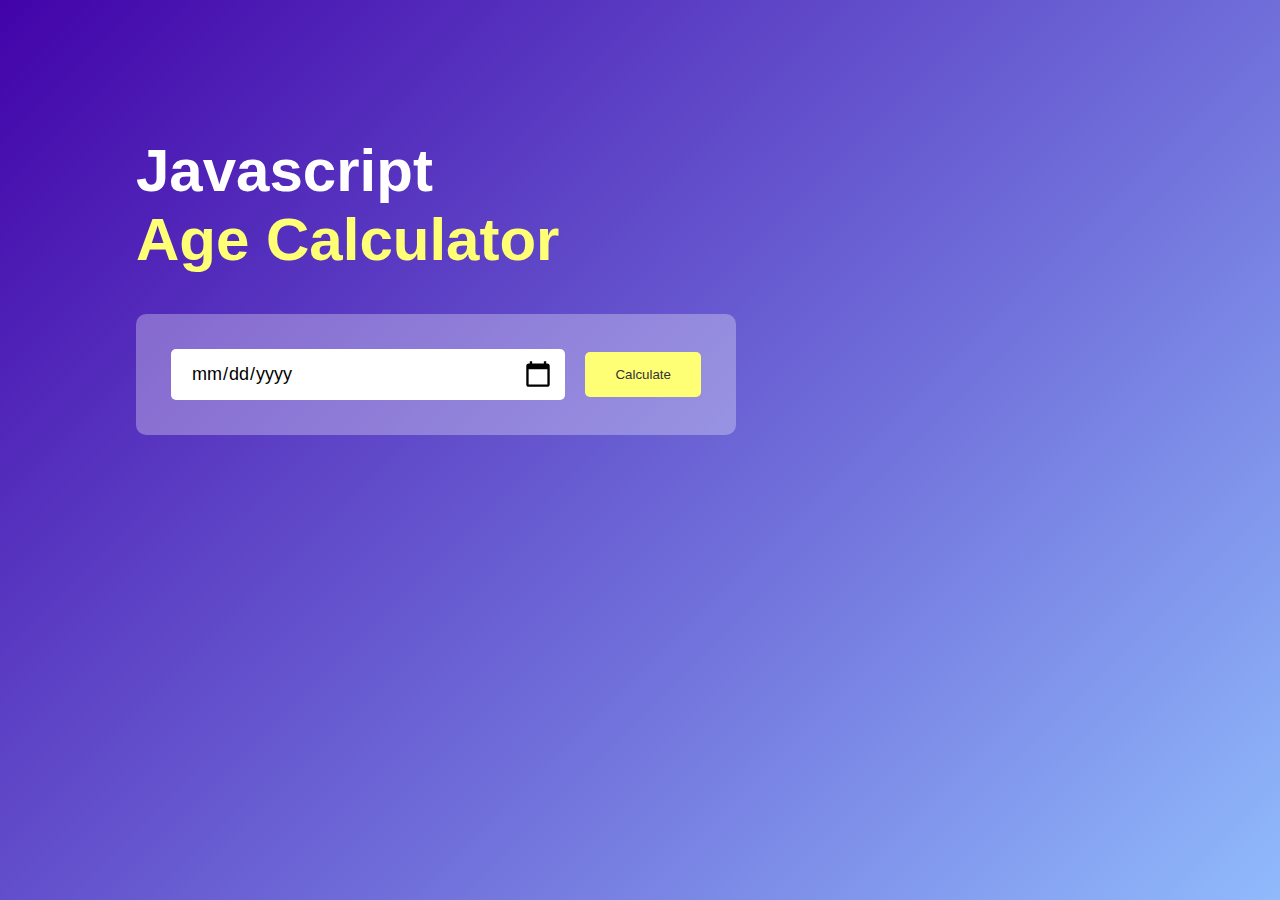
<file: Age Calculator/index.html>
<!DOCTYPE html>
<html lang="en">
<head>
    <meta charset="UTF-8">
    <!-- Sets the character encoding for the document -->
    <meta name="viewport" content="width=device-width, initial-scale=1.0">
    <!-- Ensures proper rendering and touch zooming on mobile devices -->
    <title>Age Calculator</title>
    <!-- Title of the webpage displayed in the browser tab -->
    <link rel="stylesheet" href="style.css">
    <!-- Link to the external CSS file for styling the page -->
</head>
<body>
    <!-- Main content of the page -->
    <div class="container">
        <!-- Container for the entire application, styled with a gradient background and padding -->
        <div class="calculator">
            <!-- Section for the calculator, centered and limited in width -->
            <h1>Javascript <br><span>Age Calculator</span></h1>
            <!-- Heading with a large font size, including a span for highlighting "Age Calculator" -->
            <div class="input-box">
                <!-- Container for the input field and button, styled with a semi-transparent background and rounded corners -->
                <input type="date" id="date">
                <!-- Date input field for selecting the birth date, with the maximum date set to today by JavaScript -->
                <button onclick="calculateAge()">Calculate</button>
                <!-- Button that triggers the `calculateAge()` function when clicked -->
            </div>
            <p id="result"></p>
            <!-- Paragraph for displaying the result of the age calculation -->
        </div>
    </div>
</body>
<script src="script.js"></script>
<!-- Link to the external JavaScript file containing the logic for the age calculator -->
</html>
</file>
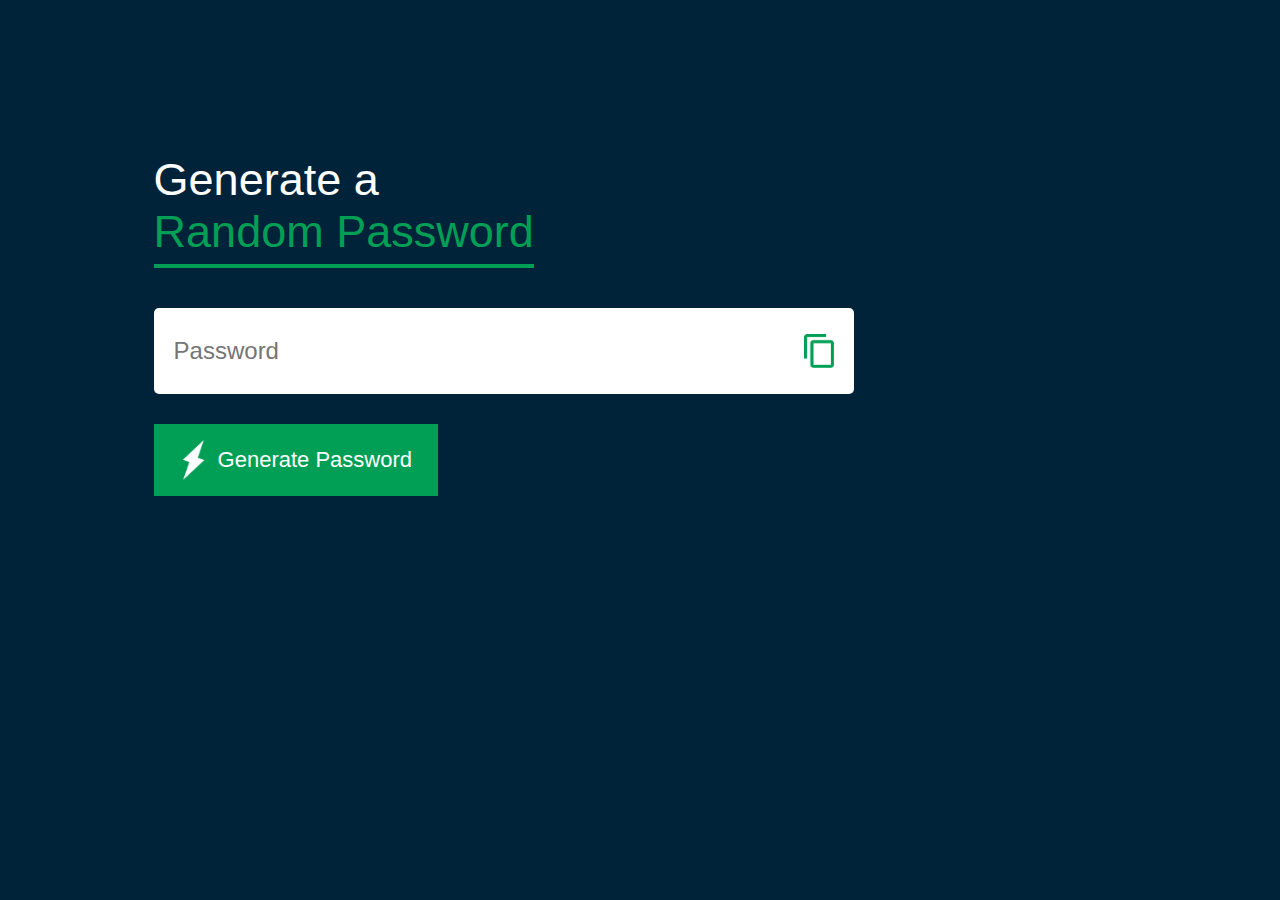
<file: Generate Random Password/index.html>
<!DOCTYPE html>
<html lang="en">
<head>
    <meta charset="UTF-8">
    <meta name="viewport" content="width=device-width, initial-scale=1.0">
    <title>Random-Password-Generator</title>
    <link rel="stylesheet" href="style.css">
</head>
<body>
    <div class="container">
        <h1>Generate a <br><span>Random Password</span></h1>
        <div class="display">
            <input type="text" id="password" placeholder="Password">
            <img src="images\copy.png" onclick="copyPassword()">
        </div>
        <button onclick="createPassword()"><img src="images/generate.png">Generate Password</button>
    </div>
</body>
<script src="script.js"></script>
</html>
</file>
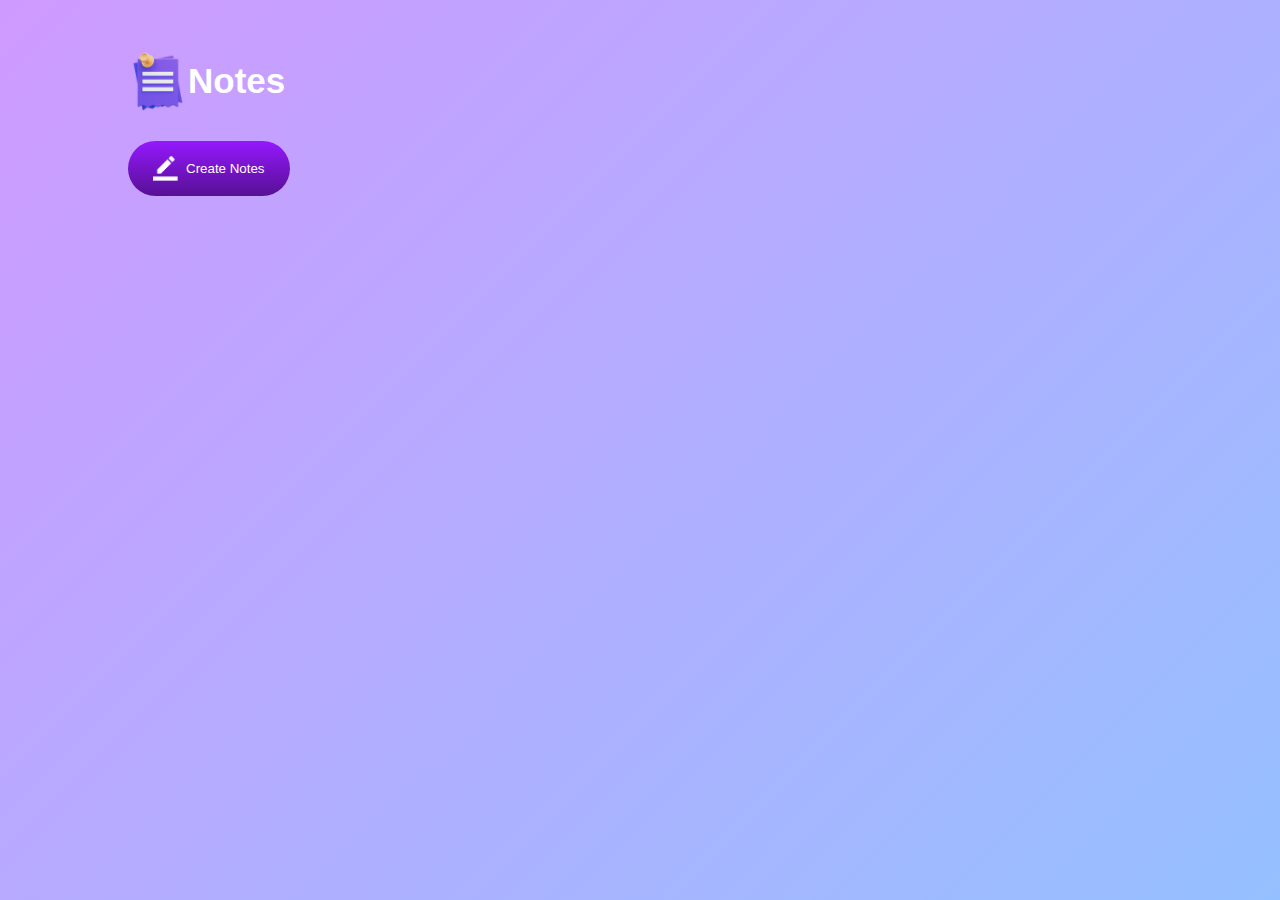
<file: Notes App/index.html>
<!DOCTYPE html>
<html lang="en">
<head>
    <meta charset="UTF-8">
    <meta name="viewport" content="width=device-width, initial-scale=1.0">
    <title>Notes App</title>
    <link rel="stylesheet" href="style.css">
</head>
<body>
    <div class="container">
        <h1><img src="images/notes.png">Notes</h1>
        <button class="btn"><img src="images/edit.png">Create Notes</button>

        <div class="notes-container">
            <!-- <p contenteditable="True" class="input-box">
                <img src="images/delete.png">
            </p> -->
        </div>
    </div>
</body>
<script src="script.js"></script>
</html>
</file>
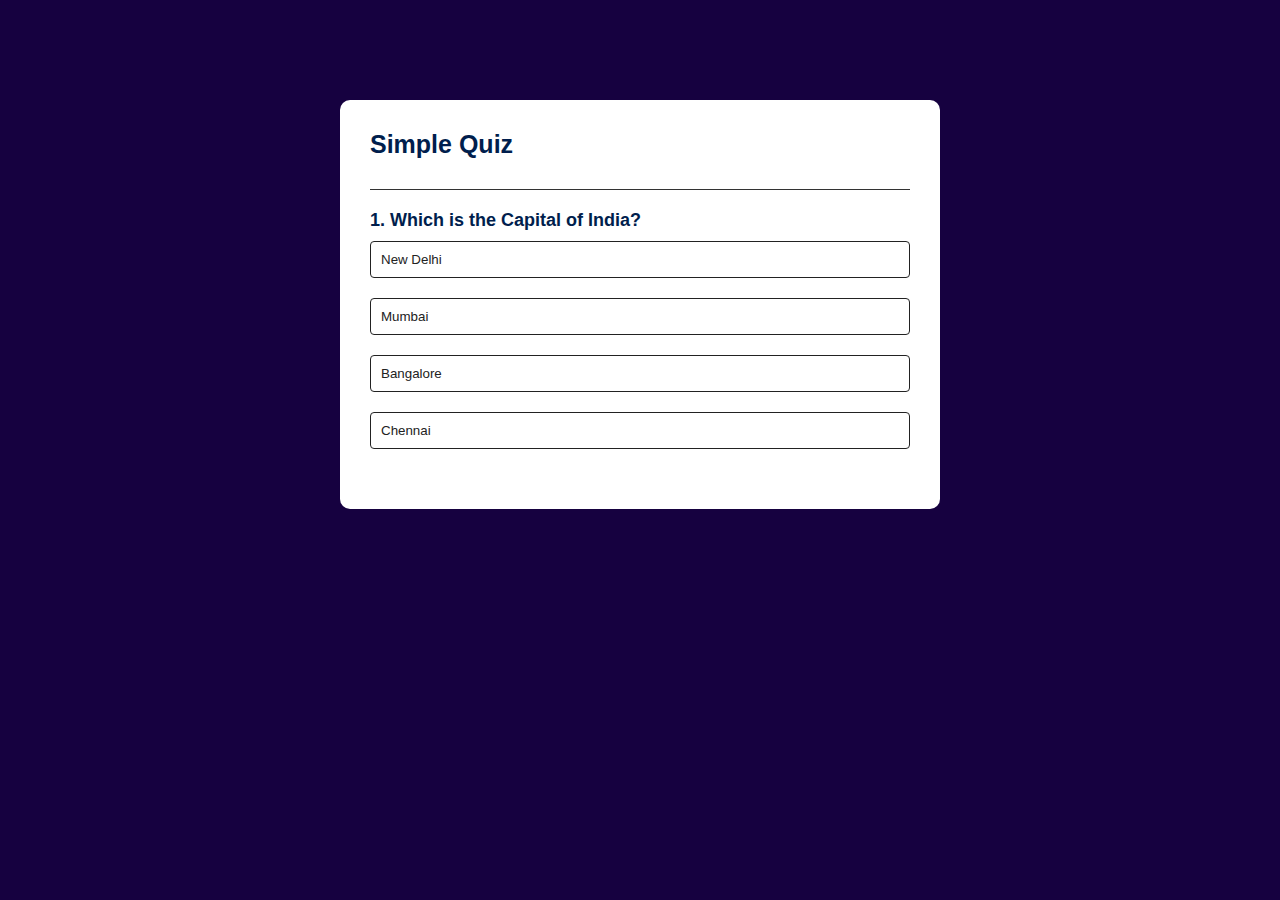
<file: Quiz App/index.html>
<!DOCTYPE html>
<html lang="en">
<head>
    <meta charset="UTF-8">
    <meta name="viewport" content="width=device-width, initial-scale=1.0">
    <title>Quiz App</title>
    <link rel="stylesheet" href="styles.css">
</head>
<body>
<div class="app">
    <h1>Simple Quiz</h1>
    <div class="quiz"">
        <h2 id="question">Question goes here</h2>
        <div id="answer-buttons">
            <button class="btn">Answer 1</button>
            <button class="btn">Answer 2</button>
            <button class="btn">Answer 3</button>
            <button class="btn">Answer 4</button>
        </div>
        <button id="next-btn">Next</button>
    </div>
</div>
<script src="script.js"></script>
</body>
</html>
</file>
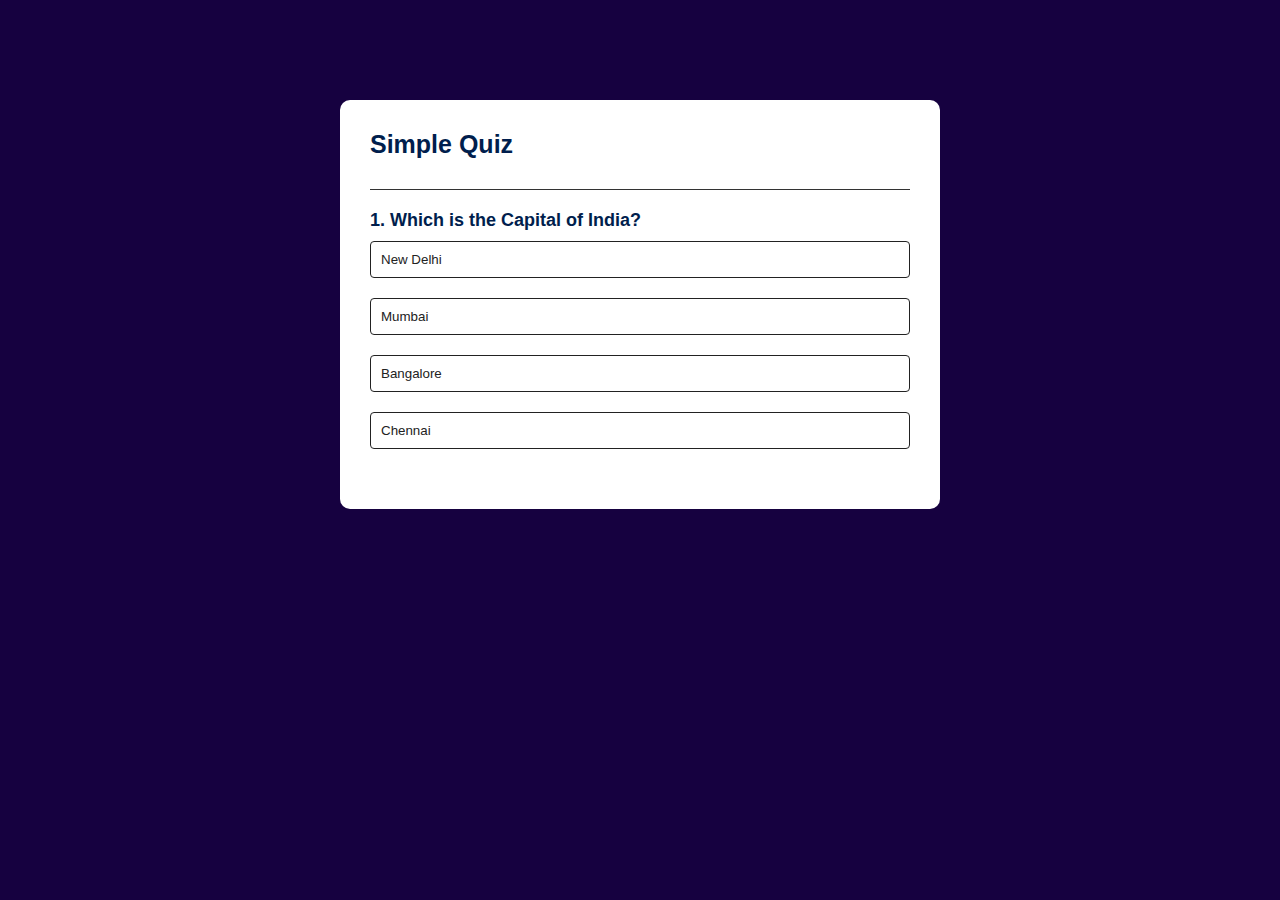
<file: QuizApp/index.html>
<!DOCTYPE html>
<html lang="en">
<head>
    <meta charset="UTF-8">
    <meta name="viewport" content="width=device-width, initial-scale=1.0">
    <title>Quiz App</title>
    <link rel="stylesheet" href="styles.css">
</head>
<body>
<div class="app">
    <h1>Simple Quiz</h1>
    <div class="quiz"">
        <h2 id="question">Question goes here</h2>
        <div id="answer-buttons">
            <button class="btn">Answer 1</button>
            <button class="btn">Answer 2</button>
            <button class="btn">Answer 3</button>
            <button class="btn">Answer 4</button>
        </div>
        <button id="next-btn">Next</button>
    </div>
</div>
<script src="script.js"></script>
</body>
</html>
</file>
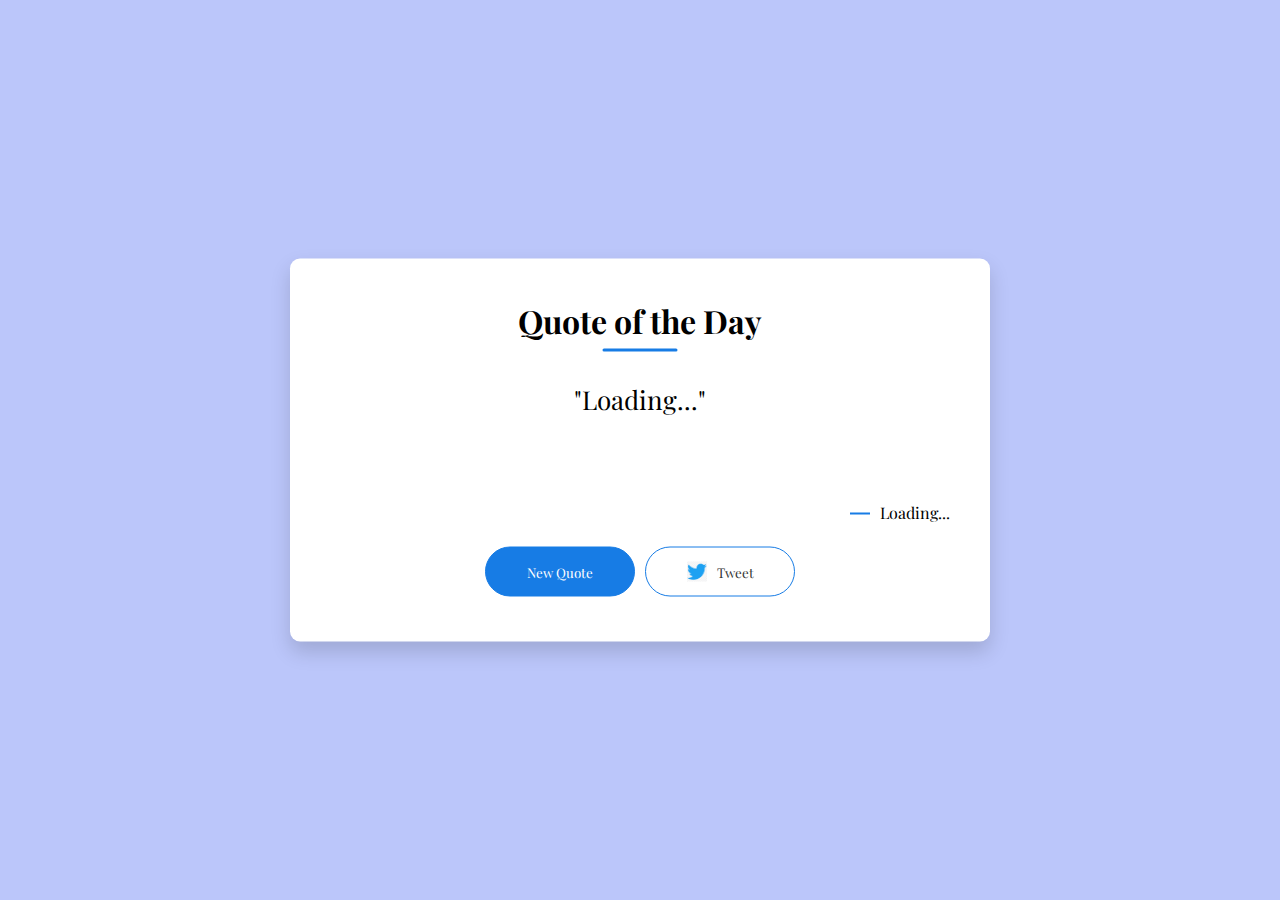
<file: Quote Generator/index.html>
<!DOCTYPE html>
<html lang="en">
<head>
    <!-- Meta charset and viewport settings for proper text rendering and responsiveness -->
    <meta charset="UTF-8">
    <meta name="viewport" content="width=device-width, initial-scale=1.0">
    
    <!-- Title of the web page displayed in the browser tab -->
    <title>Quote of the Day</title>
    
    <!-- Link to an external CSS file for styling the page -->
    <link rel="stylesheet" href="style.css">
</head>
<body>
    <!-- Main container for the quote and related actions -->
    <div class="quote-box">
        <!-- Heading for the quote section -->
        <h2>Quote of the Day</h2>
        
        <!-- Blockquote element for displaying the quote -->
        <blockquote id="quote">Loading...</blockquote>
        
        <!-- Span element for displaying the author of the quote -->
        <span id="author">Loading...</span>
        
        <!-- Container for the buttons to fetch a new quote or tweet the current quote -->
        <div>
            <!-- Button to fetch a new quote; triggers the getQuote function from script.js -->
            <button onclick="getQuote(api_url);">New Quote</button>
            
            <!-- Button to tweet the current quote; triggers the tweet function from script.js -->
            <button onclick="tweet()">
                <!-- Image for the tweet button (assuming twitter.png is a Twitter icon) -->
                <img src="twitter.png" alt="Tweet">
                Tweet
            </button>
        </div>
    </div>
    
    <!-- Link to an external JavaScript file for functionality -->
    <script src="script.js"></script>
</body>
</html>
</file>
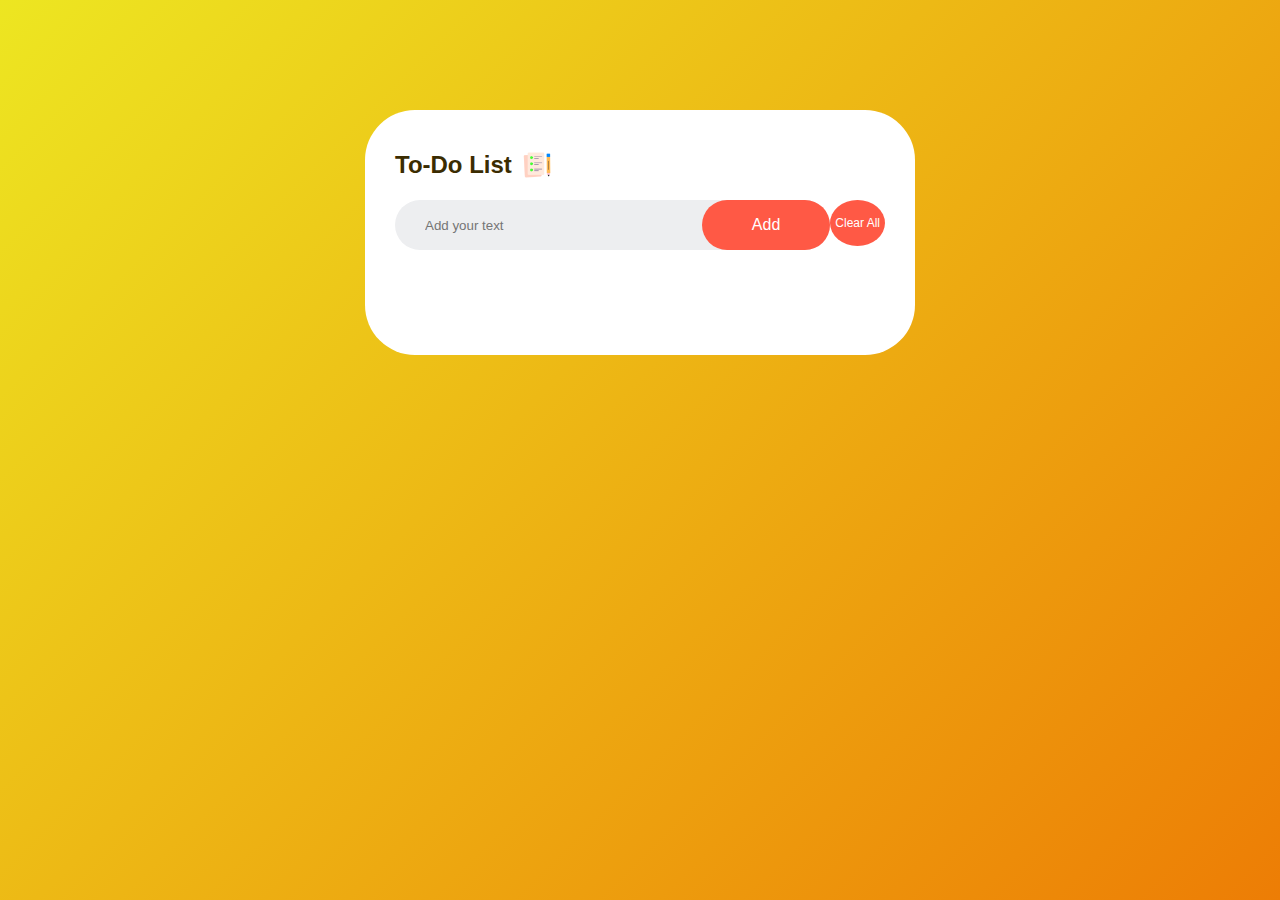
<file: To-Do List/index.html>
<!DOCTYPE html>
<html lang="en">
<head>
    <meta charset="UTF-8">
    <meta name="viewport" content="width=device-width, initial-scale=1.0">
    <title>To-Do List</title>
    <link rel="stylesheet" href="style.css">
    <link rel="icon" type="image/x-icon" href="images/favicon.webp">
</head>
<body>
    <div class="container">    
        <div class="todo-box">
            <h2>To-Do List <img src="images/icon.png"></h2>
            <button id="clear-all-btn">Clear All</button>
            <div class="row">
                <input type="text" id="input-box" placeholder="Add your text">
                <button onclick="addTask()">Add</button>
                
            </div>
            <ul id="list-container">
                <!-- <li class="checked">Task 1</li>
                <li>Task 2</li>
                <li>Task 3</li> -->
            </ul>
        </div>
    </div>

<script src="script.js"></script>
</body>
</html>
</file>
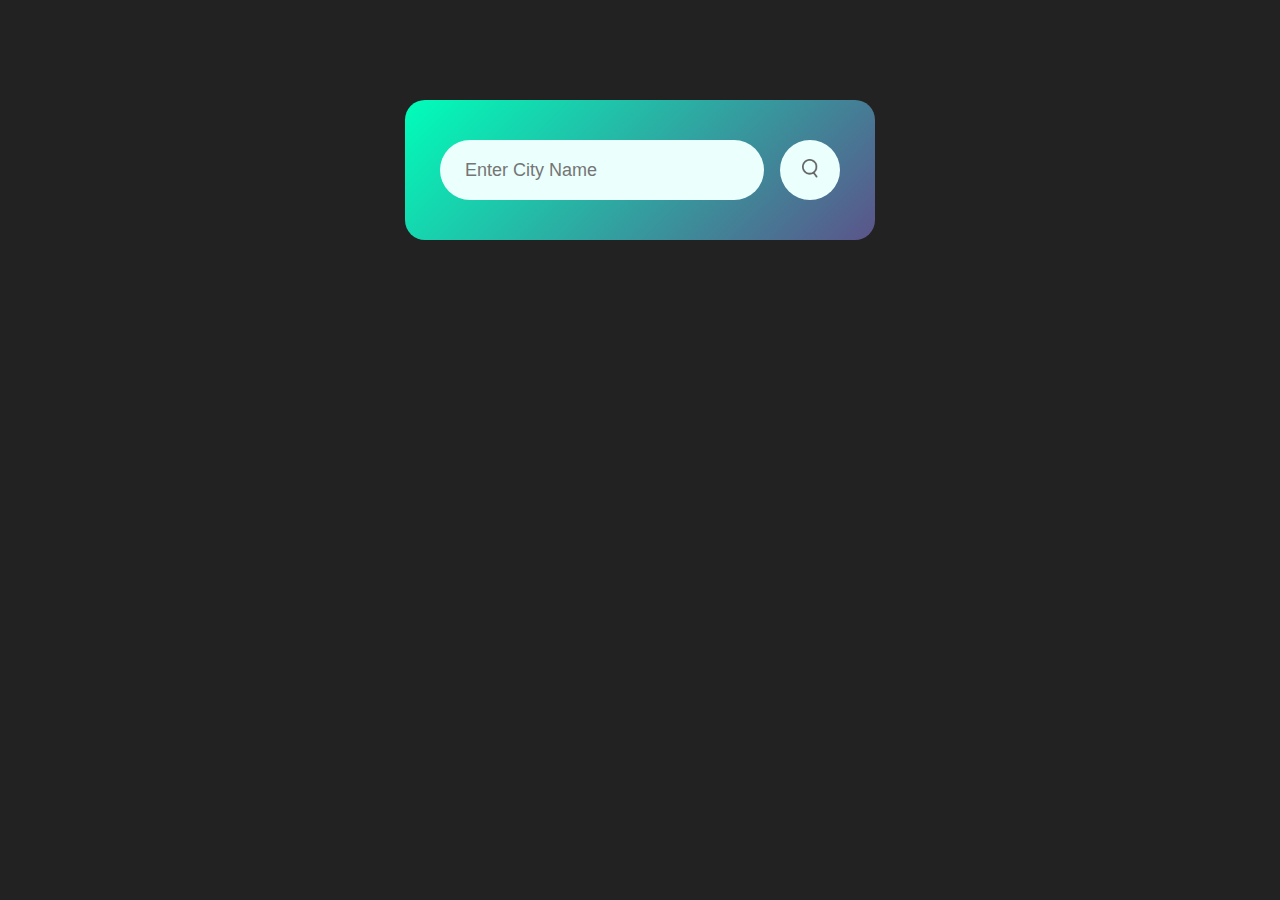
<file: Weather App/index.html>
<!DOCTYPE html>
<html>
<head>
    <meta name="viewport" content="width=device-width, initial-scale=1.0" >
    <title>Weather App</title>
    <link rel="stylesheet" href="style.css">
    <link rel="icon" type="image/x-icon" href="images/clear.png">
</head>
<body>

<div class="card">
    <div class="search">
        <input type="text" placeholder="Enter City Name" spellcheck="false">
        <button>
            <img src="images/search.png">
        </button>
    </div>
    <div class="error">
        <p>Invalid City Name</p>
    </div>
    <div class="weather">
        <img src="images/rain.png" class="weather-icon">
        <h1 class="temp">22° Celsius</h1>
        <h2 class="city">Mangalore</h2>
        <div class="details">
            <div class="col">
                <img src="images/humidity.png">
                <div>
                    <p class="humidity">50%</p>
                    <p>Humidity</p>
                </div>
            </div>
            <div class="col">
                <img src="images/wind.png">
                <div>
                    <p class="wind">15 km/h</p>
                    <p>Wind Speed</p>
                </div>
            </div>
        </div>
    </div>
</div>



</body>



<script src="script.js"></script>
</html>
</file>
<file: Age Calculator/style.css>
/* Apply global styles to all elements */
* {
    margin: 0; /* Remove default margin */
    padding: 0; /* Remove default padding */
    font-family: 'Poppins', sans-serif; /* Set the default font */
    box-sizing: border-box; /* Include padding and border in the element's total width and height */
}

/* Container styles for the entire page */
.container {
    width: 100%; /* Full width */
    min-height: 100vh; /* At least the height of the viewport */
    background: linear-gradient(135deg, #4203a9, #90bafc); /* Gradient background */
    color: white; /* White text color */
    padding: 10px; /* Padding inside the container */
}

/* Styles for the calculator section */
.calculator {
    width: 100%; /* Full width */
    max-width: 600px; /* Maximum width of 600px */
    margin-left: 10%; /* Margin to the left */
    margin-top: 10%; /* Margin to the top */
}

/* Styles for the heading inside the calculator */
.calculator h1 {
    font-size: 60px; /* Large font size */
}

/* Styles for all <span> elements */
span {
    color: #ffff76; /* Yellow color for emphasis */
}

/* Styles for the input box container */
.input-box {
    margin: 40px 0; /* Margin above and below */
    padding: 35px; /* Padding inside the box */
    border-radius: 10px; /* Rounded corners */
    background: rgba(255,255,255,0.3); /* Semi-transparent white background */
    display: flex; /* Flexbox layout */
    align-items: center; /* Center items vertically */
}

/* Styles for the input field inside the input box */
.input-box input {
    flex: 1; /* Take up remaining space */
    margin-right: 20px; /* Margin to the right */
    padding: 14px 20px; /* Padding inside the input field */
    border: 0; /* No border */
    outline: 0; /* No outline on focus */
    font-size: 18px; /* Font size */
    border-radius: 5px; /* Rounded corners */
    position: relative; /* Relative positioning */
}

/* Styles for the button inside the input box */
.input-box button {
    background: #ffff76; /* Yellow background */
    border: 0; /* No border */
    outline: 0; /* No outline on focus */
    padding: 15px 30px; /* Padding inside the button */
    border-radius: 5px; /* Rounded corners */
    font-weight: 500; /* Medium font weight */
    color: #333; /* Dark text color */
    cursor: pointer; /* Pointer cursor on hover */
}

/* Custom styles for the calendar picker indicator in the input field */
.input-box input::-webkit-calendar-picker-indicator {
    top: 0; /* Top position */
    left: 0; /* Left position */
    right: 0; /* Right position */
    bottom: 0; /* Bottom position */
    width: auto; /* Auto width */
    height: auto; /* Auto height */
    position: absolute; /* Absolute positioning */
    background-position: calc(100% - 10px); /* Position the background image */
    background-size: 30px; /* Size of the background image */
    cursor: pointer; /* Pointer cursor */
}

/* Styles for the result container */
#result {
    font-size: 20px; /* Font size */
}

/* Styles for span elements inside the result container */
#result span {
    color: #ffff76; /* Yellow color for emphasis */
}
</file>
<file: Generate Random Password/style.css>
* {
    margin: 0;
    padding: 0;
    font-family: 'Poppins', sans-serif;
    box-sizing: border-box;
}

body {
    background: #002339;
    color: white;
}

.container {
    margin: 12%;
    width: 90%;
    max-width: 700px;
}

.display {
    width: 100%;
    margin-top: 50px;
    margin-bottom: 30px;
    background: white;
    color: #333;
    display: flex;
    align-items: center;
    justify-content: space-between;
    padding: 26px 20px;
    border-radius: 5px;
}

.container h1 {
    font-weight: 500;
    font-size: 45px;
}

.container h1 span{
    color: #019f55;
    border-bottom: 4px solid #019f55;
    padding-bottom: 7px;
}

.display img{
    width: 30px;
    cursor: pointer;
}

.display input{
    border: 0;
    outline: 0;
    font-size: 24px;
}

.container button img{
    width: 28px;
    margin-right: 10px;
}

.container button{
    border: 0;
    outline: 0;
    background: #019f55;
    color: white;
    font-size: 22px;
    font-weight: 300;
    display: flex;
    align-items: center;
    justify-content: center;
    padding: 16px 26px;
}

button:hover{
    cursor: pointer;
}
</file>
<file: Notes App/style.css>
* {
    margin: 0;
    padding: 0;
    font-family: 'Poppins', sans-serif;
    box-sizing: border-box;
}

.container{
    width: 100%;
    min-height: 100vh;
    background: linear-gradient(135deg, #cf9aff, #95c0ff);
    color: white;
    padding-top: 4%;
    padding-left: 10%;
}

.container h1{
    display: flex;
    align-items: center;
    font-size: 35px;
    font-weight: 600;
}

.container h1 img{
    width: 60px;
}

.container button img{
    width: 25px;
    margin-right: 8px;
}

.container button{
    display: flex;
    align-items: center;
    background: linear-gradient(#9418fd, #571094);
    color: white;
    outline: 0;
    border: 0;
    border-radius: 40px;
    padding: 15px 25px;
    margin: 30px 0 20px;
    cursor: pointer;
}

.input-box{
    position: relative;
    width: 100%;
    max-width: 500px;
    min-height: 150px;
    background: white;
    color: #333;
    padding: 20px;
    margin: 20px 0;
    outline: none;
    border: 5px;
}

.input-box img{
    width: 25px;
    position: absolute;
    bottom: 15px;
    right: 15px;
    cursor: pointer;
}
</file>
<file: Quiz App/styles.css>
* {
    margin: 0;
    padding: 0;
    font-family: 'Poppins', sans-serif;
    box-sizing: border-box;
}

body {
    background: #160140;

}

.app{
    background: white;
    width: 90%;
    max-width: 600px;
    margin: 100px auto 0;
    border-radius: 10px;
    padding: 30px;
}

.app h1{
    font-size: 25px;
    color: #001e4d;
    font-weight: 600;
    border-bottom: 1px solid #333;
    padding-bottom: 30px;
}

.quiz{
    padding: 20px 0;
}

.quiz h2{
    font-size: 18px;
    color: #001e4d;
    font-weight: 600;
}

.btn{
    background: white;
    color: #222;
    font-weight: 500;
    width: 100%;
    border: 1px solid #222;
    padding: 10px;
    margin: 10px 0;
    text-align: left;
    border-radius: 4px;
    cursor: pointer;
}

.btn:hover:not([disabled]){
    background: #222;
    color: white;
    transition: all 0.3s;
}

.btn:disabled {
    cursor: no-drop;
}

#next-btn{
    background: #001e4d;
    color: white;
    font-weight: 500;
    width: 150px;
    border: 0;
    padding: 10px;
    margin: 20px auto 0;
    border-radius: 4px;
    cursor: pointer;
    display: none;
}


.correct {
    background: #9aeabc;
}

.incorrect {
    background: #ff9393;
}
</file>
<file: QuizApp/styles.css>
* {
    margin: 0;
    padding: 0;
    font-family: 'Poppins', sans-serif;
    box-sizing: border-box;
}

body {
    background: #160140;

}

.app{
    background: white;
    width: 90%;
    max-width: 600px;
    margin: 100px auto 0;
    border-radius: 10px;
    padding: 30px;
}

.app h1{
    font-size: 25px;
    color: #001e4d;
    font-weight: 600;
    border-bottom: 1px solid #333;
    padding-bottom: 30px;
}

.quiz{
    padding: 20px 0;
}

.quiz h2{
    font-size: 18px;
    color: #001e4d;
    font-weight: 600;
}

.btn{
    background: white;
    color: #222;
    font-weight: 500;
    width: 100%;
    border: 1px solid #222;
    padding: 10px;
    margin: 10px 0;
    text-align: left;
    border-radius: 4px;
    cursor: pointer;
}

.btn:hover:not([disabled]){
    background: #222;
    color: white;
    transition: all 0.3s;
}

.btn:disabled {
    cursor: no-drop;
}

#next-btn{
    background: #001e4d;
    color: white;
    font-weight: 500;
    width: 150px;
    border: 0;
    padding: 10px;
    margin: 20px auto 0;
    border-radius: 4px;
    cursor: pointer;
    display: none;
}


.correct {
    background: #9aeabc;
}

.incorrect {
    background: #ff9393;
}
</file>
<file: Quote Generator/style.css>
/* Importing the Playfair Display font from Google Fonts */
@import url('https://fonts.googleapis.com/css2?family=Playfair+Display:ital,wght@0,400..900;1,400..900&display=swap');

/* Apply global styles to all elements */
* {
    margin: 0; /* Remove default margin from all elements */
    padding: 0; /* Remove default padding from all elements */
    font-family: "Playfair Display", serif; /* Set the default font to Playfair Display */
    box-sizing: border-box; /* Include padding and border in the element's total width and height */
}

body {
    background: #bbc6fa; /* Set a light blue background color for the whole page */
}

.quote-box {
    background: white; /* White background for the quote box */
    width: 700px; /* Set the width of the quote box */
    position: absolute; /* Position the quote box absolutely */
    top: 50%; /* Vertically center the quote box */
    left: 50%; /* Horizontally center the quote box */
    transform: translate(-50%, -50%); /* Center the quote box by translating it */
    padding: 40px; /* Add padding inside the quote box */
    border-radius: 10px; /* Rounded corners for the quote box */
    text-align: center; /* Center-align text inside the quote box */
    box-shadow: 0 10px 20px 0 rgba(0, 0, 0, 0.15); /* Add a subtle shadow around the quote box */
}

.quote-box h2 {
    font-size: 32px; /* Set the font size for the heading */
    margin-bottom: 40px; /* Add space below the heading */
    position: relative; /* Position heading relative to its normal position */
}

.quote-box h2::after {
    content: ''; /* Create an empty pseudo-element */
    width: 75px; /* Set the width of the line */
    height: 3px; /* Set the height of the line */
    border-radius: 3px; /* Round the corners of the line */
    background: rgb(23, 124, 229); /* Set the color of the line */
    position: absolute; /* Position the line absolutely within the heading */
    bottom: -10px; /* Position the line 10px below the heading */
    left: 50%; /* Center the line horizontally */
    transform: translateX(-50%); /* Center the line exactly under the heading */
}

.quote-box blockquote {
    font-size: 26px; /* Set the font size for the quote */
    min-height: 110px; /* Set a minimum height for the blockquote */
}

.quote-box blockquote::before, .quote-box blockquote::after {
    content: '"'; /* Add quotation marks before and after the quote */
}

.quote-box span {
    display: block; /* Make the span a block element */
    margin-top: 10px; /* Add space above the author */
    float: right; /* Align the author to the right */
    position: relative; /* Position span relative to its normal position */
}

.quote-box span::before {
    content: ''; /* Create an empty pseudo-element */
    width: 20px; /* Set the width of the line */
    height: 2px; /* Set the height of the line */
    background: rgb(23, 124, 229); /* Set the color of the line */
    position: absolute; /* Position the line absolutely within the span */
    top: 50%; /* Vertically center the line within the span */
    left: -30px; /* Position the line 30px to the left of the span */
}

.quote-box div {
    width: 100%; /* Set the width of the container for buttons to 100% */
    margin-top: 50px; /* Add space above the buttons */
    display: flex; /* Use flexbox for layout */
    justify-content: center; /* Center the buttons horizontally */
}

.quote-box button {
    background: rgb(23, 124, 229); /* Set the background color for the button */
    color: white; /* Set the text color for the button */
    border-radius: 25px; /* Round the corners of the button */
    border: 1px solid rgb(23, 124, 229); /* Add a border matching the background color */
    width: 150px; /* Set the width of the button */
    height: 50px; /* Set the height of the button */
    display: flex; /* Use flexbox for button layout */
    align-items: center; /* Center items vertically within the button */
    justify-content: center; /* Center items horizontally within the button */
    margin: 5px; /* Add space around the button */
    cursor: pointer; /* Change the cursor to a pointer on hover */
}

.quote-box button img {
    width: 20px; /* Set the width of the image inside the button */
    margin-right: 10px; /* Add space to the right of the image */
}

.quote-box button:nth-child(2) {
    background: transparent; /* Make the background of the second button transparent */
    color: #333; /* Set the text color for the second button */
}
</file>
<file: To-Do List/style.css>
*{
    margin: 0;
    padding: 0;
    font-family: 'Poppins',sans-serif;
    box-sizing: border-box;
}

.container{
    width: 100%;
    min-height: 100vh;
    background: linear-gradient(135deg,#ede621,#ed7d05);
    padding: 10px;

}

.todo-box{
    width: 120%;
    max-width: 550px;
    background: #fff;
    margin: 100px auto 20px;
    padding: 40px 30px 80px;
    border-radius: 50px;
}

.todo-box h2{
    color: #3b2c01;
    display: flex;
    align-items: center;
    margin-bottom: 20px;
}


.todo-box h2 img{
    width: 30px;
    margin-left: 10px;
}

.row{
    display: flex;
    align-items: center;
    justify-content: space-between;
    background: #edeef0;
    border-radius: 30px;
    padding-left: 20px;
    margin-bottom: 25px;
}

input{
    flex: 1;
    border: none;
    outline: none;
    background: transparent;
    padding: 10px;
    font-weight: 14px;
}

button{
    border: none;
    outline: none;
    padding: 16px 50px;
    background: #ff5945;
    color: #fff;
    font-size: 16px;
    border-radius: 40px;
    cursor: pointer;

}

ul li {
    list-style: none;
    font-size: 17px;
    padding: 12px 8px 12px 50px;
    cursor: pointer;
    user-select: none;
    position: relative;
}

ul li::before{
    content: '';
    position: absolute;
    height: 28px;
    width: 28px;
    border-radius: 50%;
    background-image: url(images/unchecked.png);
    background-size: cover;
    background-position: center;
    top: 12px;
    left: 8px;

}

ul li.checked{
    color: #555;
    text-decoration: line-through;
}

ul li.checked::before{
    background-image: url(images/checked.png);
}

ul li span {
    position: absolute;
    right: 0;
    top: 5px;
    width: 40px;
    height: 40px;
    font-size: 22px;
    color: #555;
    line-height: 40px;
    text-align: center;
    border-radius: 50%;
}

ul li span:hover {
    background-color: #edeef0;
}

#clear-all-btn {
    border: none;
    outline: none;
    background: #ff5945;
    color: #fff;
    font-size: 16px;
    border-radius: 50%;
    cursor: pointer;
    float: right;
    margin-bottom: -20px;
    padding: 16px 5px;
    font-size: 12px;
}
</file>
<file: Weather App/style.css>
*{
    margin: 0;
    padding: 0;
    font-family: 'Poppins', sans-serif;
    box-sizing: border-box;
}

body{
    background: #222;
}

.card{
    width: 90%;
    max-width: 470px;
    background: linear-gradient(135deg, #00feba, #5b548a);
    color: #fff;
    margin: 100px auto 0;
    border-radius: 20px;
    padding: 40px 35px;
    text-align: center;
}

.search{
    width: 100%;
    display: flex;
    align-items: center;
    justify-content: space-between;

}

.search input{
    border: 0;
    outline: 0;
    background: #ebfffc;
    color: #555;
    padding: 10px 25px;
    height: 60px;
    border-radius: 30px;
    flex: 1;
    margin-right: 16px;
    font-size: 18px;
}

.search button{
    border: 0;
    outline: 0;
    border-radius: 50%;
    background: #ebfffc;
    width: 60px;
    height: 60px;
    cursor: pointer;
}

.search button img{
    width: 16px;
}

.weather-icon{
    width: 170px;
    margin-top: 30px;
}

.weather h1{
    font-size: 80px;
    font-weight: 500;
}

.weather h2{
    font-size: 45px;
    font-weight: 400;
    margin-top: -10px;
}

.details {
    display: flex;
    align-items: center;
    justify-content: space-between;
    padding: 0 20px;
    margin: 20px;
}

.col {
    display: flex;
    align-items: center;
    text-align: left;
}

.col img{
    width: 40px;
    margin-right: 10px;

}

.humidity, .wind{
    font-size: 28px;
    margin-top: -6px;
}

.weather{
    display: none;
}

.error {
    text-align: left;
    margin-left: 10px;
    font-size: 14px;
    margin-top: 10px;
    display: none;
}
</file>
